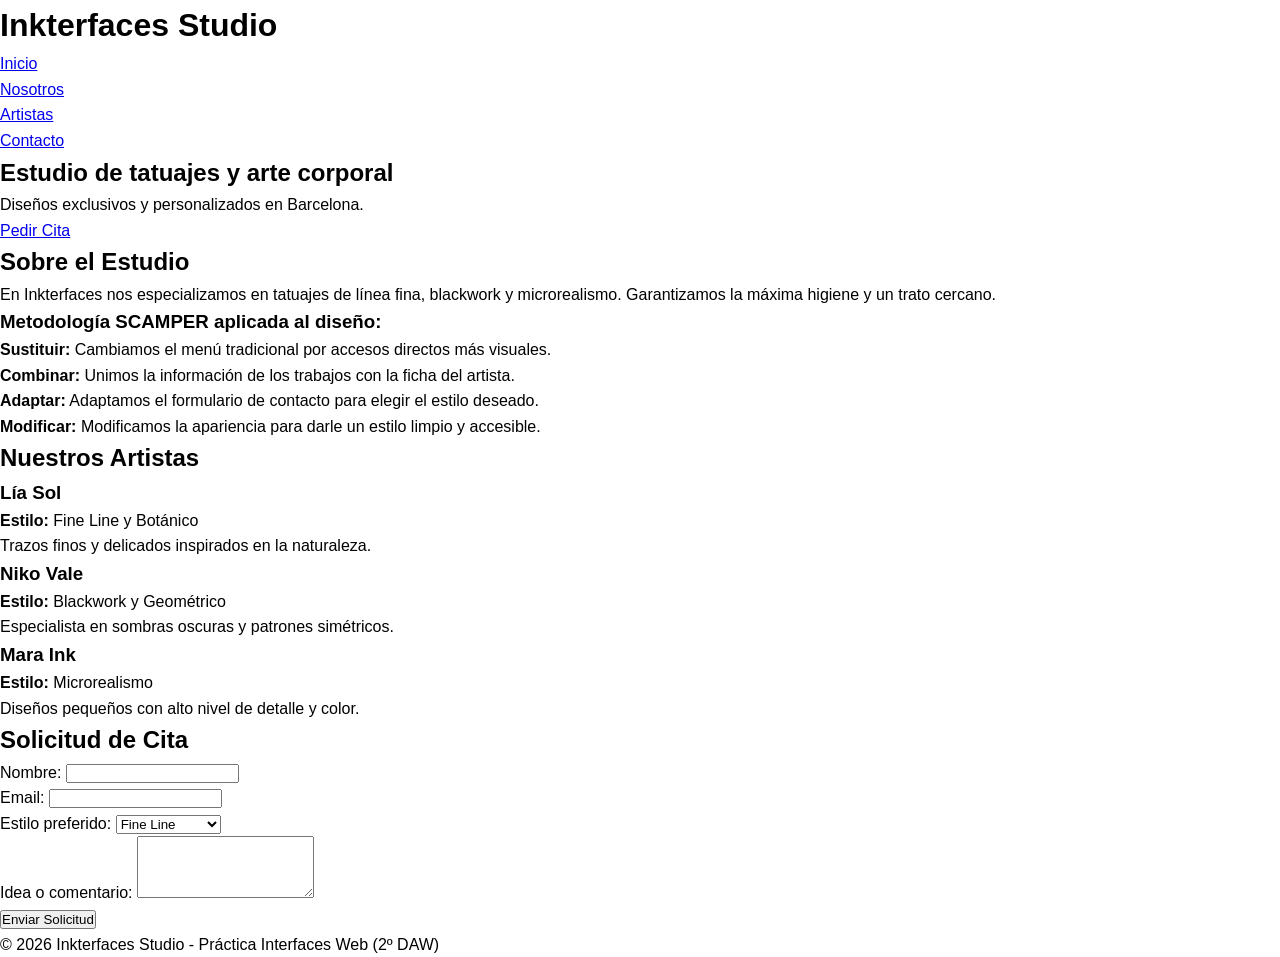
<file: tarea0_Inkterfaces/index.html>
<!DOCTYPE html>
<html lang="es">
<head>
    <meta charset="UTF-8">
    <meta name="viewport" content="width=device-width, initial-scale=1.0">
    <title>Inkterfaces - Estudio de Tatuajes</title>
    <link rel="stylesheet" href="styles.css">
</head>
<body>

    <header>
        <div class="container">
            <h1>Inkterfaces Studio</h1>
            <nav>
                <ul>
                    <li><a href="#inicio">Inicio</a></li>
                    <li><a href="#nosotros">Nosotros</a></li>
                    <li><a href="#artistas">Artistas</a></li>
                    <li><a href="#reserva">Contacto</a></li>
                </ul>
            </nav>
        </div>
    </header>

   
    <section id="inicio" class="hero">
        <div class="container">
            <h2>Estudio de tatuajes y arte corporal</h2>
            <p>Diseños exclusivos y personalizados en Barcelona.</p>
            <a href="#reserva" class="btn">Pedir Cita</a>
        </div>
    </section>

   
    <section id="nosotros" class="seccion">
        <div class="container">
            <h2>Sobre el Estudio</h2>
            <p>En Inkterfaces nos especializamos en tatuajes de línea fina, blackwork y microrealismo. Garantizamos la máxima higiene y un trato cercano.</p>
            
            <h3>Metodología SCAMPER aplicada al diseño:</h3>
            <ul>
                <li><strong>Sustituir:</strong> Cambiamos el menú tradicional por accesos directos más visuales.</li>
                <li><strong>Combinar:</strong> Unimos la información de los trabajos con la ficha del artista.</li>
                <li><strong>Adaptar:</strong> Adaptamos el formulario de contacto para elegir el estilo deseado.</li>
                <li><strong>Modificar:</strong> Modificamos la apariencia para darle un estilo limpio y accesible.</li>
            </ul>
        </div>
    </section>

    <!-- Sección Artistas -->
    <section id="artistas" class="seccion gris">
        <div class="container">
            <h2>Nuestros Artistas</h2>
            <div class="tarjetas">
                <div class="tarjeta">
                    <h3>Lía Sol</h3>
                    <p><strong>Estilo:</strong> Fine Line y Botánico</p>
                    <p>Trazos finos y delicados inspirados en la naturaleza.</p>
                </div>
                <div class="tarjeta">
                    <h3>Niko Vale</h3>
                    <p><strong>Estilo:</strong> Blackwork y Geométrico</p>
                    <p>Especialista en sombras oscuras y patrones simétricos.</p>
                </div>
                <div class="tarjeta">
                    <h3>Mara Ink</h3>
                    <p><strong>Estilo:</strong> Microrealismo</p>
                    <p>Diseños pequeños con alto nivel de detalle y color.</p>
                </div>
            </div>
        </div>
    </section>

    <!-- Sección Formulario de Reserva -->
    <section id="reserva" class="seccion">
        <div class="container">
            <h2>Solicitud de Cita</h2>
            <form action="#" method="post">
                <div class="campo">
                    <label for="nombre">Nombre:</label>
                    <input type="text" id="nombre" name="nombre" required>
                </div>
                <div class="campo">
                    <label for="email">Email:</label>
                    <input type="email" id="email" name="email" required>
                </div>
                <div class="campo">
                    <label for="estilo">Estilo preferido:</label>
                    <select id="estilo" name="estilo">
                        <option value="fine-line">Fine Line</option>
                        <option value="blackwork">Blackwork</option>
                        <option value="microrealismo">Microrealismo</option>
                    </select>
                </div>
                <div class="campo">
                    <label for="mensaje">Idea o comentario:</label>
                    <textarea id="mensaje" name="mensaje" rows="4"></textarea>
                </div>
                <button type="submit" class="btn">Enviar Solicitud</button>
            </form>
        </div>
    </section>

    <!-- Pie de página -->
    <footer>
        <div class="container">
            <p>&copy; 2026 Inkterfaces Studio - Práctica Interfaces Web (2º DAW)</p>
        </div>
    </footer>

</body>
</html>
</file>
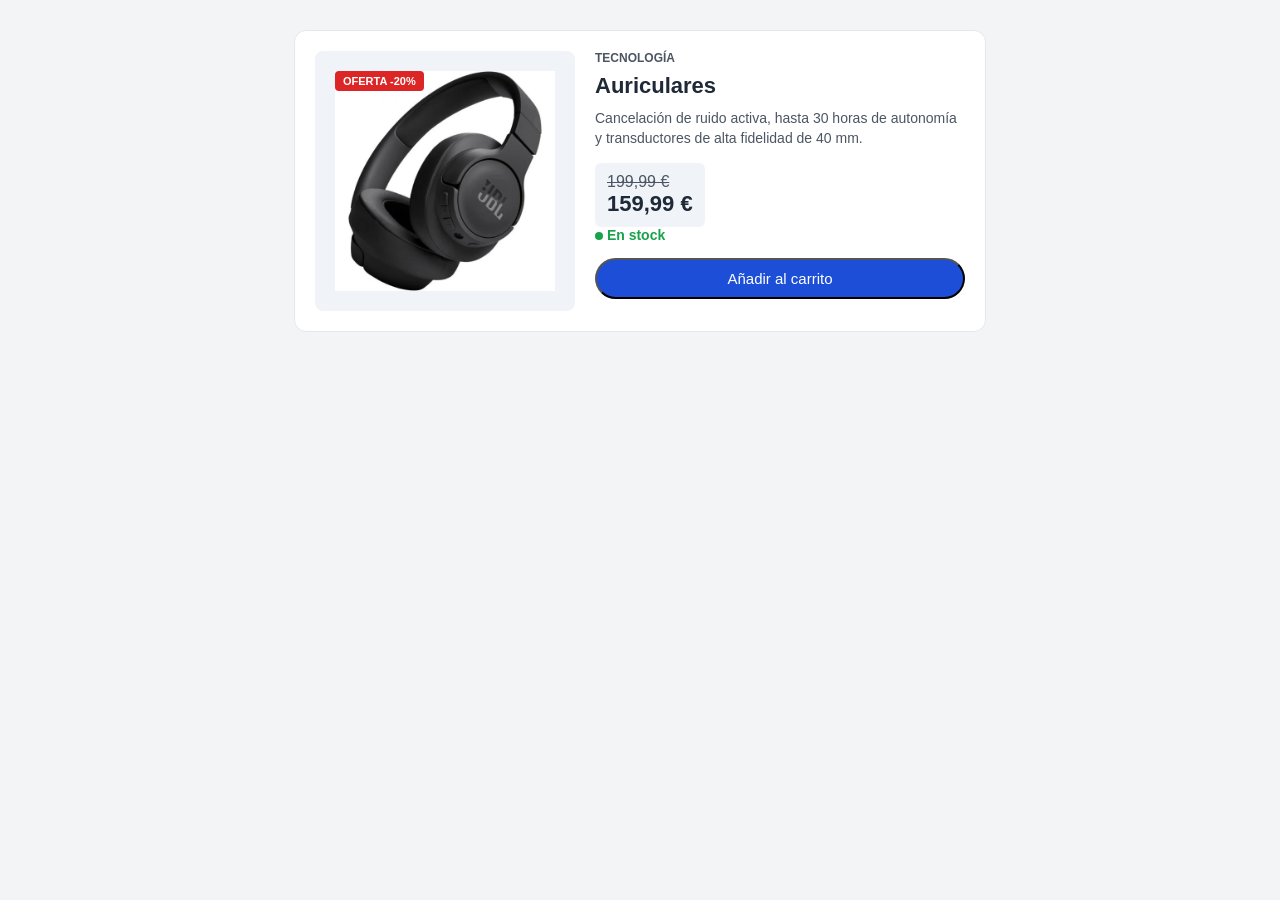
<file: tarea1_Cascos/tareaCacos.html>
<!DOCTYPE html>
<html lang="es">
<head>
  <meta charset="UTF-8">
  <meta name="viewport" content="width=device-width, initial-scale=1.0">
  <title>Ficha de producto</title>
  <link rel="stylesheet" href="movil.css" media="(max-width: 599px)">
  <link rel="stylesheet" href="escritorio.css" media="(min-width: 600px)">
</head>
<body>

  <article class="tarjeta">
    <figure class="imagen-box">
      <span class="oferta">OFERTA -20%</span>
      <img src="1677-jbl-tune-720bt-auriculares-inalambricos-bluetooth-plegables-negros.webp">
    </figure>

    <section class="info">
      <p class="categoria">TECNOLOGÍA </p>
      <h1>Auriculares</h1>
      <p class="descripcion">Cancelación de ruido activa, hasta 30 horas de autonomía y transductores de alta fidelidad de 40 mm.</p>

      <section class="precios">
        <del>199,99 €</del>
        <span class="precio-actual">159,99 €</span>
      </section>

      <p class="stock"><span class="punto-verde" aria-hidden="true"></span> En stock</p>

      <button type="button">Añadir al carrito</button>
    </section>
  </article>

</body>
</html>
</file>
<file: tarea0_Inkterfaces/styles.css>
* {
    margin: 0;
    padding: 0;
    box-sizing: border-box;
}

body {
    font-family: Arial, sans-serif;
    line-height: 1.6;
    color: #000000;
    background-color: #ffffff;
}
</file>
<file: tarea1_Cascos/movil.css>
body {
  font-family: Arial;
  background-color: #f3f4f6;
  margin: 0;
  padding: 30px;
}

.tarjeta {
  background-color: #ffffff;
  max-width: 650px;
  margin: 0 auto;
  padding: 20px;
  border-radius: 12px;
  border: 1px solid #e5e7eb;
  /* display: flex;  literalmente es el*/ 
  gap: 20px; 
}



figure.imagen-box {
  position: relative;
  background-color: #f0f4f8;
  margin: 0;
  padding: 20px;
  border-radius: 8px;
  flex: 1;
  display: flex;
  align-items: center;
  justify-content: center;
}

figure.imagen-box img {
  width: 220px;
  height: auto;
  display: block;
}

.oferta {
  position: absolute;
  top: 10px;
  left: 10px;
  background-color: #DC2626;
  color: #ffffff;
  font-size: 11px;
  font-weight: bold;
  padding: 3px 6px;
  border-radius: 4px;
}

.categoria {
  color: #4B5563;
  font-size: 11px;
  font-weight: bold;
  margin: 0 0 8px 0;
}

h1 {
  color: #1F2937;
  font-size: 22px;
  margin: 0 0 10px 0;
}

.descripcion {
  color: #4B5563;
  font-size: 13px;
  line-height: 1.4;
  margin: 0 0 15px 0;
}

.precios {
  background-color: #f0f4f8;
  padding: 10px;
  border-radius: 6px;
  margin-bottom: 12px;
}

.precios del {
  color: #6b7280;
  font-size: 13px;
  display: block;
}

.precio-actual {
  color: #1F2937;
  font-size: 20px;
  font-weight: bold;
  display: block;
}

.stock {
  color: #16a34a;
  font-size: 13px;
  font-weight: bold;
  display: flex;
  align-items: center;
  gap: 6px;
  margin: 0 0 15px 0;
}

.punto-verde {
  width: 8px;
  height: 8px;
  background-color: #16a34a;
  border-radius: 50%;
  display: inline-block;
}

button {
  background-color: #1D4ED8;
  color: #ffffff;
  font-family: Arial, sans-serif;
  font-size: 14px;
  font-weight: bold;
  border: none;
  border-radius: 40px;
  padding: 10px;
  width: 100%;
  cursor: pointer;
}
</file>
<file: tarea1_Cascos/escritorio.css>
body {
  font-family: Arial, sans-serif;
  background-color: #f3f4f6;
  margin: 0;
  padding: 30px;
}

.tarjeta {
  background-color: #ffffff;
  max-width: 650px;
  margin: 0 auto;
  padding: 20px;
  border-radius: 12px;
  border: 1px solid #e5e7eb;
  display: flex;
  gap: 20px;
}

figure.imagen-box {
  position: relative;
  background-color: #f0f4f8;
  margin: 0;
  padding: 20px;
  border-radius: 8px;
  flex: 1;
  display: flex;
  align-items: right;
  justify-content: right;
}

figure.imagen-box img {
  width: 220px;
  height: auto;
  display: block;
  align-items: center;
}

.oferta {
  position: absolute;
  top: 20px;
  left: 20px;
  background-color: #DC2626;
  color: #ffffff;
  font-size: 11px;
  font-weight: bold;
  padding: 4px 8px;
  border-radius: 4px;
}



.categoria {
  color: #4B5563;
  font-size: 12px;
  font-weight: bold;
  margin: 0 0 8px 0;
}

h1 {
  color: #1F2937;
  font-size: 22px;
  margin: 0 0 10px 0;
}

.descripcion {
  color: #4B5563;
  font-size: 14px;
  line-height: 1.4;
  margin: 0 0 15px 0;
}

.precios {
  background-color: #f0f4f8;
  padding: 10px 12px;
  border-radius: 6px;
  display: inline-block;
}

.precios del{
  color:#4B5563;

}

.precio-actual {
  color: #1F2937;
  font-size: 22px;
  font-weight: bold;
  display: block;
}

.stock {
  color: #16a34a;
  font-size: 14px;
  font-weight: bold;
  align-items: center;
  gap: 6px;
  margin: 0 0 15px 0;
}

.punto-verde {
  width: 8px;
  height: 8px;
  background-color: #16a34a;
  border-radius: 50%;
  display: inline-block;
}

button {
  background-color: #1D4ED8;
  color: #ffffff;
  font-family: Arial;
  font-size: 15px;
  padding: 10px 20px;
  width: 100%;
  cursor: pointer;
  border-radius: 40px;
}
</file>
